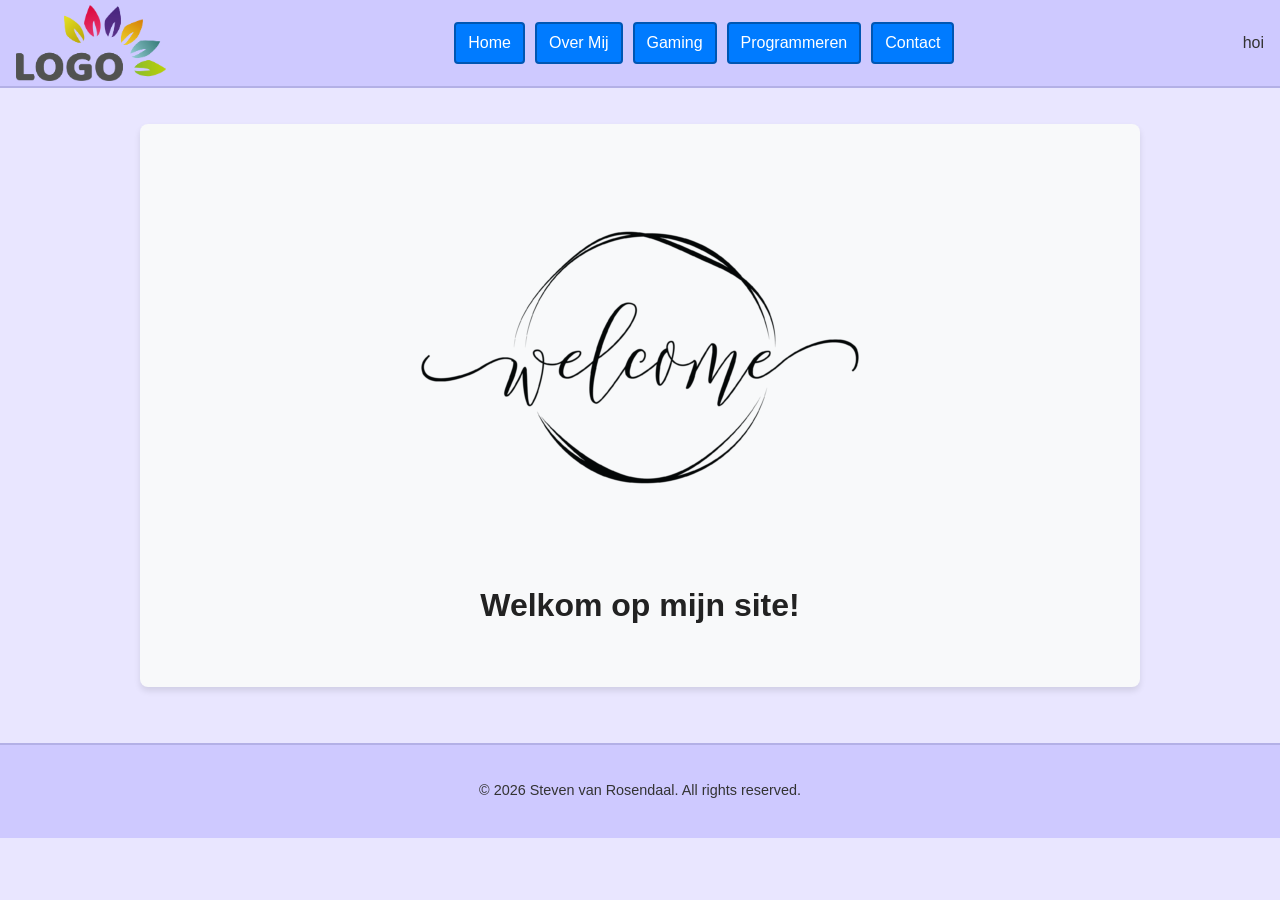
<file: index.html>
<!DOCTYPE html>
<html lang="en">
<head>
    <meta charset="UTF-8">
    <meta name="viewport" content="width=device-width, initial-scale=1.0">
    <title>Document</title>
    <link rel="stylesheet" href="css/style.css">
</head>
<body>
    <header>
        <img src="img/logo.png" class="logo">
        <nav>
            <a href="/">Home</a>
            <a href="over-mij.html">Over Mij</a>
            <a href="gaming.html">Gaming</a>
            <a href="programmeren.html">Programmeren</a>
            <a href="contact.html">Contact</a>
        </nav>
        <p>hoi</p>
    </header>

    <main>
        
        <div class="container jumbotron">
            <img src="img/welcome.png">
            <h1>Welkom op mijn site!</h1>
        </div>
    </main>

    <footer>
        <p id="footer-text"></p>
    </footer>
</body>
</html>

<script>
    const year = new Date().getFullYear();
    document.getElementById('footer-text').innerHTML = `&copy; ${year} Steven van Rosendaal. All rights reserved.`;
</script>
</file>
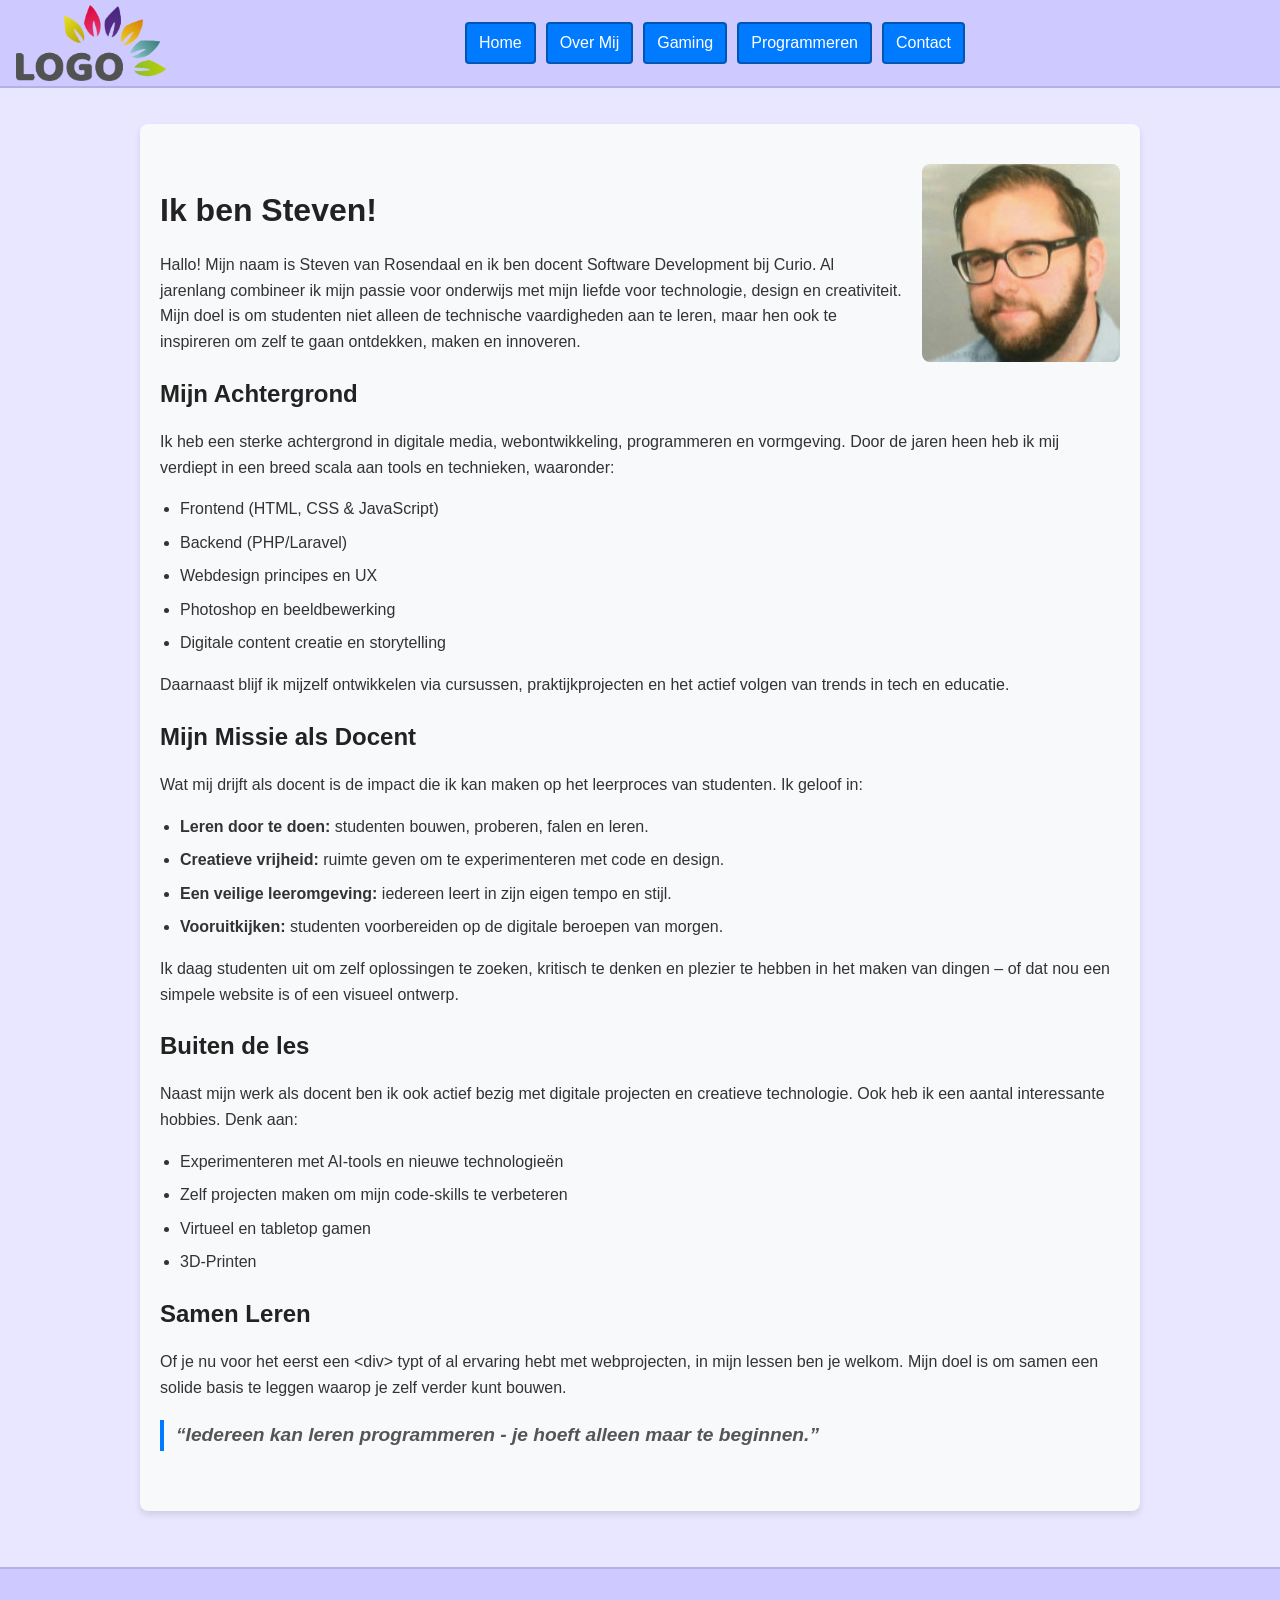
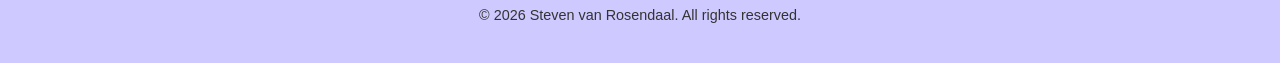
<file: over-mij.html>
<!DOCTYPE html>
<html lang="en">
<head>
    <meta charset="UTF-8">
    <meta name="viewport" content="width=device-width, initial-scale=1.0">
    <title>Document</title>
    <link rel="stylesheet" href="css/style.css">
</head>
<body>
    <header>
        <img src="img/logo.png" class="logo">
        <nav>
            <a href="/">Home</a>
            <a href="over-mij.html">Over Mij</a>
            <a href="gaming.html">Gaming</a>
            <a href="programmeren.html">Programmeren</a>
            <a href="contact.html">Contact</a>
        </nav>
    </header>

    <main>
        
        <div class="container clearfix">
            <img src="img/steven.jpeg" class="image-right portrait">
            <h1>Ik ben Steven!</h1>
            <p>Hallo! Mijn naam is Steven van Rosendaal en ik ben docent Software Development bij Curio. Al jarenlang combineer ik mijn passie voor onderwijs met mijn liefde voor technologie, design en creativiteit. Mijn doel is om studenten niet alleen de technische vaardigheden aan te leren, maar hen ook te inspireren om zelf te gaan ontdekken, maken en innoveren.</p>
            <h2>Mijn Achtergrond</h2>
            <p>Ik heb een sterke achtergrond in digitale media, webontwikkeling, programmeren en vormgeving. Door de jaren heen heb ik mij verdiept in een breed scala aan tools en technieken, waaronder:</p>
            <ul>
                <li>Frontend (HTML, CSS & JavaScript)</li>
                <li>Backend (PHP/Laravel)</li>
                <li>Webdesign principes en UX</li>
                <li>Photoshop en beeldbewerking</li>
                <li>Digitale content creatie en storytelling</li>
            </ul>
            <p>Daarnaast blijf ik mijzelf ontwikkelen via cursussen, praktijkprojecten en het actief volgen van trends in tech en educatie.</p>
            <h2>Mijn Missie als Docent</h2>
            <p>Wat mij drijft als docent is de impact die ik kan maken op het leerproces van studenten. Ik geloof in:</p>
            <ul>
                <li><b>Leren door te doen:</b> studenten bouwen, proberen, falen en leren.</li>
                <li><b>Creatieve vrijheid:</b> ruimte geven om te experimenteren met code en design.</li>
                <li><b>Een veilige leeromgeving:</b> iedereen leert in zijn eigen tempo en stijl.</li>
                <li><b>Vooruitkijken:</b> studenten voorbereiden op de digitale beroepen van morgen.</li>
            </ul>
            <p>Ik daag studenten uit om zelf oplossingen te zoeken, kritisch te denken en plezier te hebben in het maken van dingen – of dat nou een simpele website is of een visueel ontwerp.</p>
            <h2>Buiten de les</h2>
            <p>Naast mijn werk als docent ben ik ook actief bezig met digitale projecten en creatieve technologie. Ook heb ik een aantal interessante hobbies. Denk aan:</p>
            <ul>
                <li>Experimenteren met AI-tools en nieuwe technologieën</li>
                <li>Zelf projecten maken om mijn code-skills te verbeteren</li>
                <li>Virtueel en tabletop gamen</li>
                <li>3D-Printen</li>
            </ul>
            <h2>Samen Leren</h2>
            <p>Of je nu voor het eerst een &lt;div&gt; typt of al ervaring hebt met webprojecten, in mijn lessen ben je welkom. Mijn doel is om samen een solide basis te leggen waarop je zelf verder kunt bouwen.</p>
            <p class="quote">“Iedereen kan leren programmeren - je hoeft alleen maar te beginnen.”</p>
        </div>
    </main>

    <footer>
        <p id="footer-text"></p>
    </footer>
</body>
</html>

<script>
    const year = new Date().getFullYear();
    document.getElementById('footer-text').innerHTML = `&copy; ${year} Steven van Rosendaal. All rights reserved.`;
</script>
</file>
<file: css/style.css>
html, body {
    margin: 0; /* Remove the whitespace border around the page */
    background-color: #e9e6ff; /* General pleasing background color for the page */
    font-family: 'Arial', 'Helvetica', sans-serif; /* Use a clean, professional font */
    font-size: 16px; /* Set a base font size */
    line-height: 1.6; /* Improve readability with proper line spacing */
    color: #333; /* Use a dark gray for text instead of pure black */
}

h1, h2 {
    color: #222; /* Slightly darker color for headings */
    font-weight: bold; /* Make headings stand out */
    margin-bottom: 16px; /* Add spacing below headings */
}

h1 {
    font-size: 2rem; /* Larger font size for main headings */
}

h2 {
    font-size: 1.5rem; /* Slightly smaller font size for subheadings */
}

p {
    margin-bottom: 16px; /* Add spacing between paragraphs */
}

ul {
    margin-bottom: 16px; /* Add spacing below lists */
    padding-left: 20px; /* Indent list items for better structure */
}

ul li {
    margin-bottom: 8px; /* Add spacing between list items */
}

header {
    background-color: #cec9ff; /* Match the footer's background color */
    display: flex; /* Apply flexbox to position logo and links */
    align-items: center; /* Vertically center items */
    justify-content: space-between; /* Space between logo and nav */
    padding: 5px 16px; /* Add some padding for spacing */
    border-bottom: 2px solid #b3b0e6; /* Add a subtle bottom border for separation */
}

.logo {
    width: 150px; /* Set the logo width */
    flex-shrink: 0; /* Prevent the logo from shrinking */
}

nav {
    display: flex; /* Apply flexbox to horizontally align the links */
    justify-content: center; /* Center the links horizontally */
    flex-grow: 1; /* Allow the nav to take up remaining space */
}

nav a {
    display: inline-block; /* Apply inline-block to make the links take up the correct amnount of space */
    background-color: #007BFF; /* Blue for links */
    color: #FFF; /* White text for contrast */
    padding: 6px 12px; /* Adjusted padding for better spacing */
    border: 2px solid #0056b3; /* Slightly darker blue for the border */
    border-radius: 4px; /* Rouded edges */
    margin: 0 5px; /* Create space in between nav links */
    text-decoration: none; /* Remove the underline from the links */
    transition: background-color 0.3s, color 0.3s; /* Smooth hover effect */
}

nav a:hover {
    background-color: #0056b3; /* Darker blue on hover */
    color: #FFF; /* Keep text white */
}

main {
    max-width: 1200px; /* Limit the width to a readable size */
    margin: 0 auto; /* Center the main content horizontally */
    padding: 16px; /* Add padding for spacing */
    box-sizing: border-box; /* Include padding in the element's width */
}

.container {
    background-color: #f8f9fa; /* Light gray background for a clean look */
    color: #333; /* Dark text for readability */
    padding: 40px 20px; /* Add generous padding for spacing */
    border-radius: 8px; /* Rounded corners for a modern look */
    box-shadow: 0 4px 6px rgba(0, 0, 0, 0.1); /* Subtle shadow for depth */
    margin: 20px auto; /* Add vertical spacing and center horizontally */
    max-width: 1000px; /* Limit the width for better readability */
    box-sizing: border-box; /* Include padding in the element's width */
    overflow: hidden; /* Clear floats to ensure the container expands */
}

.jumbotron {
    text-align: center;
}

.image-right {
    float: right; /* Align the image to the right */
    margin-left: 20px; /* Add spacing between the image and the text */
    margin-bottom: 10px; /* Add spacing below the image */
    max-width: 100%; /* Ensure the image doesn't exceed the container's width */
    width: auto; /* Allow the image to scale naturally */
    height: auto; /* Maintain the aspect ratio of the image */
    display: block; /* Ensure proper layout within the container */
}

.portrait {
    border-radius: 8px; /* Apply a rounded border */
}

.clearfix::after {
    content: ""; /* Insert an empty pseudo-element after the container */
    display: table; /* Create a block formatting context to contain floated elements */
    clear: both; /* Clear any floats inside the container */
}

.quote {
    font-weight: bold; /* Make the text bold */
    font-style: italic; /* Make the text italic */
    border-left: 4px solid #007BFF; /* Add a vertical blue line on the left */
    padding-left: 12px; /* Add spacing between the line and the text */
    color: #555; /* Use a softer gray for the quote text */
    margin: 20px 0; /* Add vertical spacing around the quote */
    font-size: 1.2rem; /* Slightly larger font size for emphasis */
}

footer {
    background-color: #cec9ff; /* Match the header's background color */
    color: #333; /* Dark gray text for readability */
    text-align: center; /* Center the text */
    padding: 20px 0; /* Add vertical padding for spacing */
    font-size: 0.9rem; /* Slightly smaller font size for footer text */
    border-top: 2px solid #b3b0e6; /* Add a subtle top border for separation */
    margin-top: 20px; /* Add spacing above the footer */
}

footer a {
    color: #007BFF; /* Blue for links */
    text-decoration: none; /* Remove underline from links */
    font-weight: bold; /* Make links stand out */
    transition: color 0.3s; /* Smooth transition for hover effect */
}

footer a:hover {
    color: #0056b3; /* Darker blue on hover */
}
</file>
